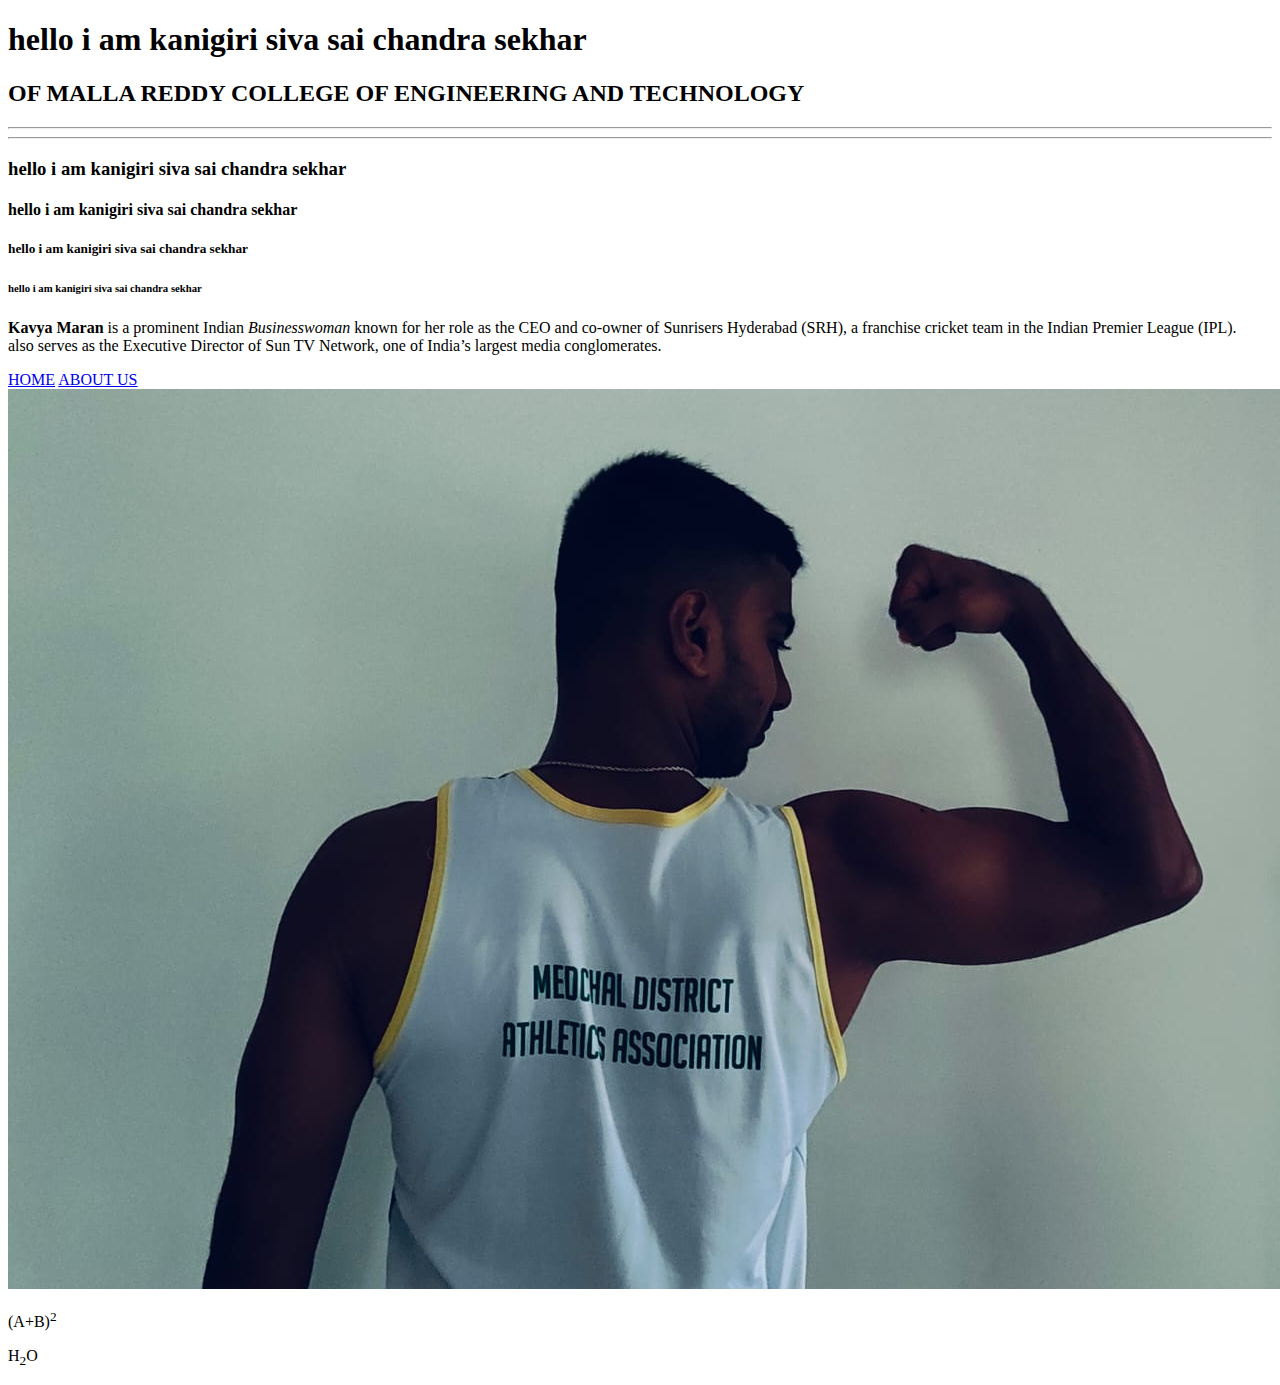
<file: kss/index.html>
<!DOCTYPE html>
<html lang="en">
<head>
    <meta charset="UTF-8">
    <meta name="viewport" content="width=device-width, initial-scale=1.0">
    <title>HOME PAGE</title>
</head>
<body>
    <h1>hello i am kanigiri siva sai chandra sekhar</h1>
    <H2>OF MALLA REDDY COLLEGE OF ENGINEERING AND TECHNOLOGY</H2>
    <HR>
   <HR> <h3>hello i am kanigiri siva sai chandra sekhar</h3>  
    <h4>hello i am kanigiri siva sai chandra sekhar</h4>
    <h5>hello i am kanigiri siva sai chandra sekhar</h5>
    <h6>hello i am kanigiri siva sai chandra sekhar</h6>
    <P><STRONG>Kavya Maran</STRONG> is a prominent Indian <EM>Businesswoman</EM> known for her role as the CEO and co-owner of Sunrisers Hyderabad (SRH), a franchise cricket team in the Indian Premier League (IPL). <br> also serves as the Executive Director of Sun TV Network, one of India’s largest media conglomerates.</P>
    <NAV>
        <a href="https://www.youtube.com/">HOME</a>
        <a href="ABOUT US">ABOUT US</a>
    </NAV>
    <img src="IMG-20250605-WA0008.jpg" alt="BIKE">
    <P>(A+B)<SUP>2</SUP></P>
    <P>H<SUB>2</SUB>O</P>
</body>
</html>
</file>
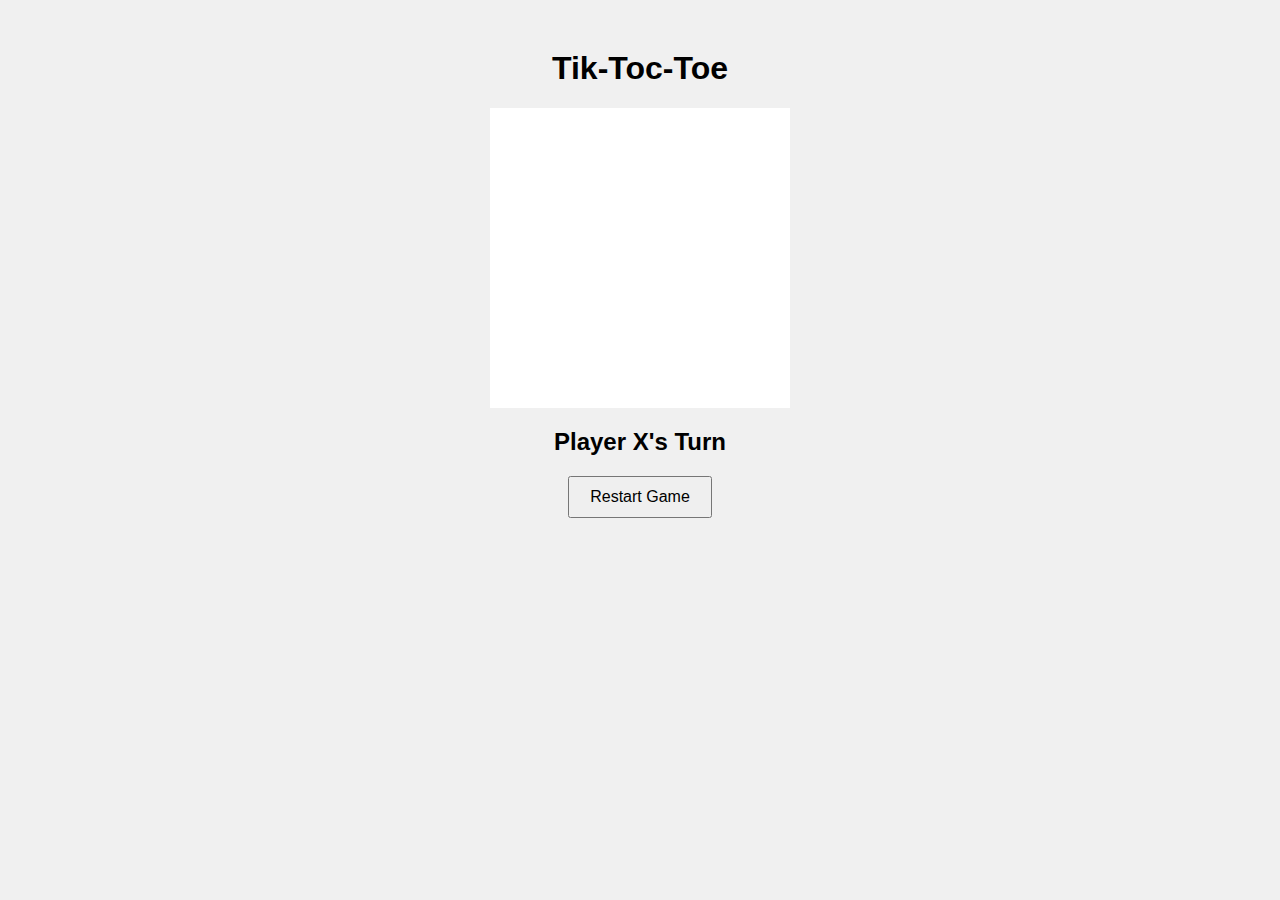
<file: 1.html>
<!DOCTYPE html>
<html lang="en">
<head>
    <meta charset="UTF-8">
    <meta name="viewport" content="width=device-width, initial-scale=1.0">
    <title>Tic-toc-toe</title>
    <link rel ="stylesheet" href ="toe.css">
</head>
<body>
    <h1>Tik-Toc-Toe</h1>
    <div id="game">
        <div class="cell" data-index="0"></div>
        <div class="cell" data-index="1"></div>
        <div class="cell" data-index="2"></div>
        <div class="cell" data-index="3"></div>
        <div class="cell" data-index="4"></div>
        <div class="cell" data-index="5"></div>
        <div class="cell" data-index="6"></div>
        <div class="cell" data-index="7"></div>
        <div class="cell" data-index="8"></div>
  </div>
    <h2 id="status">Player X's Turn</h2>
    <button onclick="restartGame()">Restart Game</button>

  <script src="toc.js"></script>
</body>
</html>
</file>
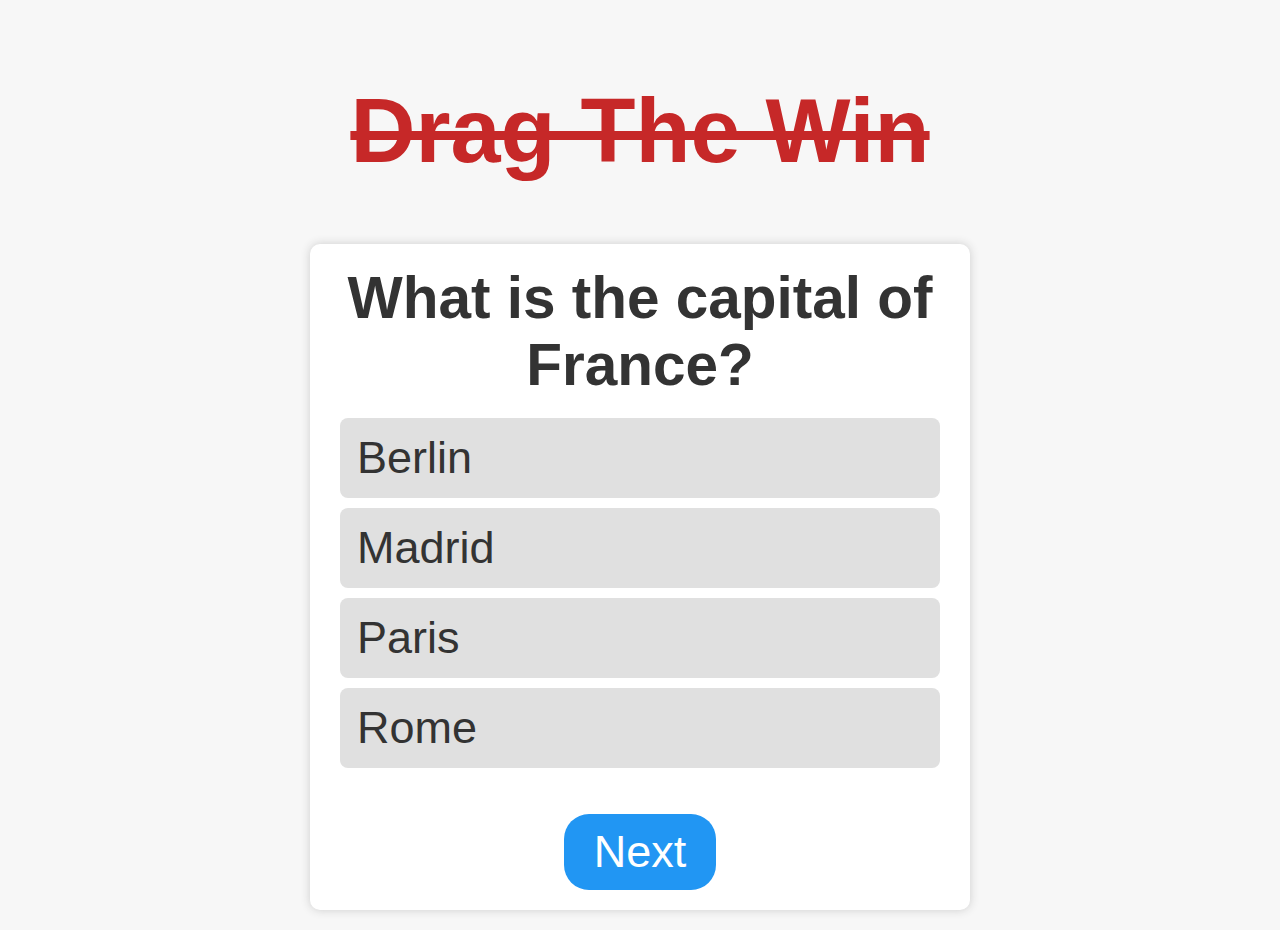
<file: n.html>
<!DOCTYPE html>
<html lang="en">
<head>
  <meta charset="UTF-8" />
  <meta name="viewport" content="width=device-width, initial-scale=1" />
  <title>Quiz App</title>
  <style>
    body {
      font-family: Arial, sans-serif;
      background: #f7f7f7;
      margin: 0;
      padding: 20px;
      text-align: center;
      color: #333;
      font-size: 45px;
    }
    h1{
        text-align: center;
        text-decoration: line-through;
        color: #c62828;
        text-transform: capitalize;
    }

    #quiz-container {
      max-width: 600px;
      margin: auto;
      background: white;
      padding: 20px 30px;
      border-radius: 10px;
      box-shadow: 0 0 10px #ccc;
    }

    #question {
      font-size: 1.3em;
      margin-bottom: 20px;
      font-weight: 600;
    }

    #options label {
      display: block;
      text-align: left;
      background: #e0e0e0;
      padding: 12px 15px;
      margin: 10px 0;
      border-radius: 8px;
      cursor: pointer;
      border: 2px solid transparent;
      transition: all 0.3s ease;
      user-select: none;
    }

    #options input[type="radio"] {
      display: none;
    }

    /* When a radio is checked, highlight the label */
    #options input[type="radio"]:checked + label {
      border-color: #2196f3;
      background: #bbdefb;
      font-weight: 700;
      color: #0b47a1;
    }

    /* After answer is submitted, color correct/incorrect */
    .correct {
      background-color: #c8e6c9 !important;
      border-color: #2e7d32 !important;
      color: #2e7d32 !important;
      font-weight: 700;
    }

    .incorrect {
      background-color: #ffcdd2 !important;
      border-color: #c62828 !important;
      color: #c62828 !important;
      font-weight: 700;
    }

    #timer {
      height: 6px;
      background: #2196f3;
      margin: 20px 0;
      transform-origin: left;
      transition: transform 10s linear;
      border-radius: 3px;
    }

    #next-btn {
      padding: 12px 30px;
      font-size: 1em;
      border: none;
      border-radius: 25px;
      background: #2196f3;
      color: white;
      cursor: pointer;
      transition: background 0.3s ease;
      user-select: none;
    }

    #next-btn:hover {
      background: #1769aa;
    }

    /* Result Modal */
    #result-modal {
      position: fixed;
      top: 0; left: 0; right: 0; bottom: 0;
      background: rgba(0,0,0,0.6);
      display: flex;
      justify-content: center;
      align-items: center;
      visibility: hidden;
      opacity: 0;
      transition: opacity 0.3s ease;
      z-index: 1000;
    }

    #result-modal.show {
      visibility: visible;
      opacity: 1;
    }

    #result-modal .modal-content {
      background: white;
      padding: 30px 40px;
      border-radius: 12px;
      max-width: 400px;
      width: 90%;
      box-shadow: 0 0 15px #444;
      text-align: center;
    }

    #result-modal h2 {
      margin-bottom: 15px;
      font-weight: 700;
      color: #2196f3;
    }

    #star-rating {
      font-size: 2em;
      margin-bottom: 20px;
      color: gold;
    }

    #leaderboard {
      text-align: left;
      margin: 20px 0;
      padding-left: 0;
      list-style: none;
      max-height: 150px;
      overflow-y: auto;
    }

    #leaderboard li {
      margin: 6px 0;
      font-size: 1.1em;
    }

    #restart-btn {
      padding: 10px 25px;
      font-size: 1em;
      border: none;
      border-radius: 25px;
      background: #4caf50;
      color: white;
      cursor: pointer;
      user-select: none;
      transition: background 0.3s ease;
    }

    #restart-btn:hover {
      background: #357a38;
    }
  </style>
</head>
<body>
<h1>drag the win</h1>
  <div id="quiz-container">
    <div id="question">Question text</div>
    <div id="options"></div>
    <div id="timer"></div>
    <button id="next-btn">Next</button>
  </div>

  <div id="result-modal">
    <div class="modal-content">
      <h2>Your Score: <span id="score">0</span> / 15</h2>
      <div id="star-rating"></div>
      <h3>Leaderboard</h3>
      <ul id="leaderboard"></ul>
      <button id="restart-btn">Play Again</button>
    </div>
  </div>

  <script src="quiz.js"></script>
</body>
</html>
</file>
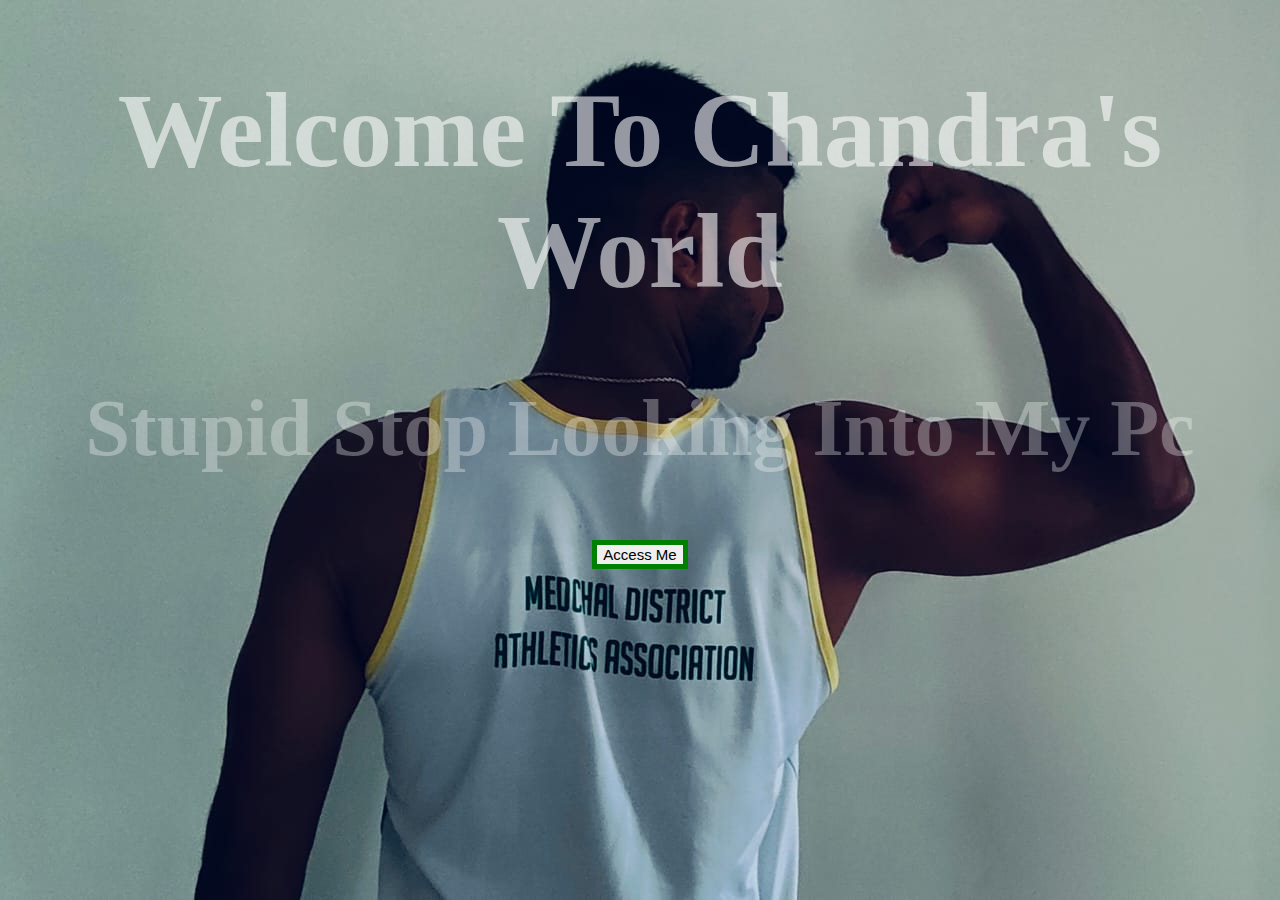
<file: kss/1.html>
<!DOCTYPE html>
<html lang="en">
<head>
    <meta charset="UTF-8">
    <meta name="viewport" content="width=<device-width>, initial-scale=1.0">
    <title>my project</title>
    <link rel="stylesheet" href="style.css">
</head>
<body bgcolor="pink">
    <h1 style="color:rgba(255, 255, 255, 0.587); font-size: 105px; text-align: center; text-transform: capitalize;">welcome to chandra's world</h1>
    <h2 style="color:rgba(255, 255, 255, 0.319); font-size: 80px; text-align: center; text-transform: capitalize;">stupid stop looking into my pc</h2>
    <center><button class="a">access me</button></center>
</body>
</html>
</file>
<file: toe.css>
body {
  font-family: Arial, sans-serif;
  text-align: center;
  margin-top: 50px;
  background-color: #f0f0f0;
}

#game {
  display: grid;
  grid-template-columns: repeat(3, 100px);
  gap: 0px;
  justify-content: center;
  margin: 20px auto;
}

.cell {
  width: 100px;
  height: 100px;
  background-color: white;
  font-size: 48px;
  display: flex;
  align-items: center;
  justify-content: center;
  cursor: pointer;

}

.cell:hover {
  background-color: #eee;
}

button {
  padding: 10px 20px;
  font-size: 16px;
  cursor: pointer;
}
</file>
<file: kss/style.css>
body{
    background-image: url(IMG-20250605-WA0008.jpg);
}
.a{
    text-align: center;
    border: 5px solid green;
    text-transform: capitalize;
    font-size: 15px;
}
</file>
